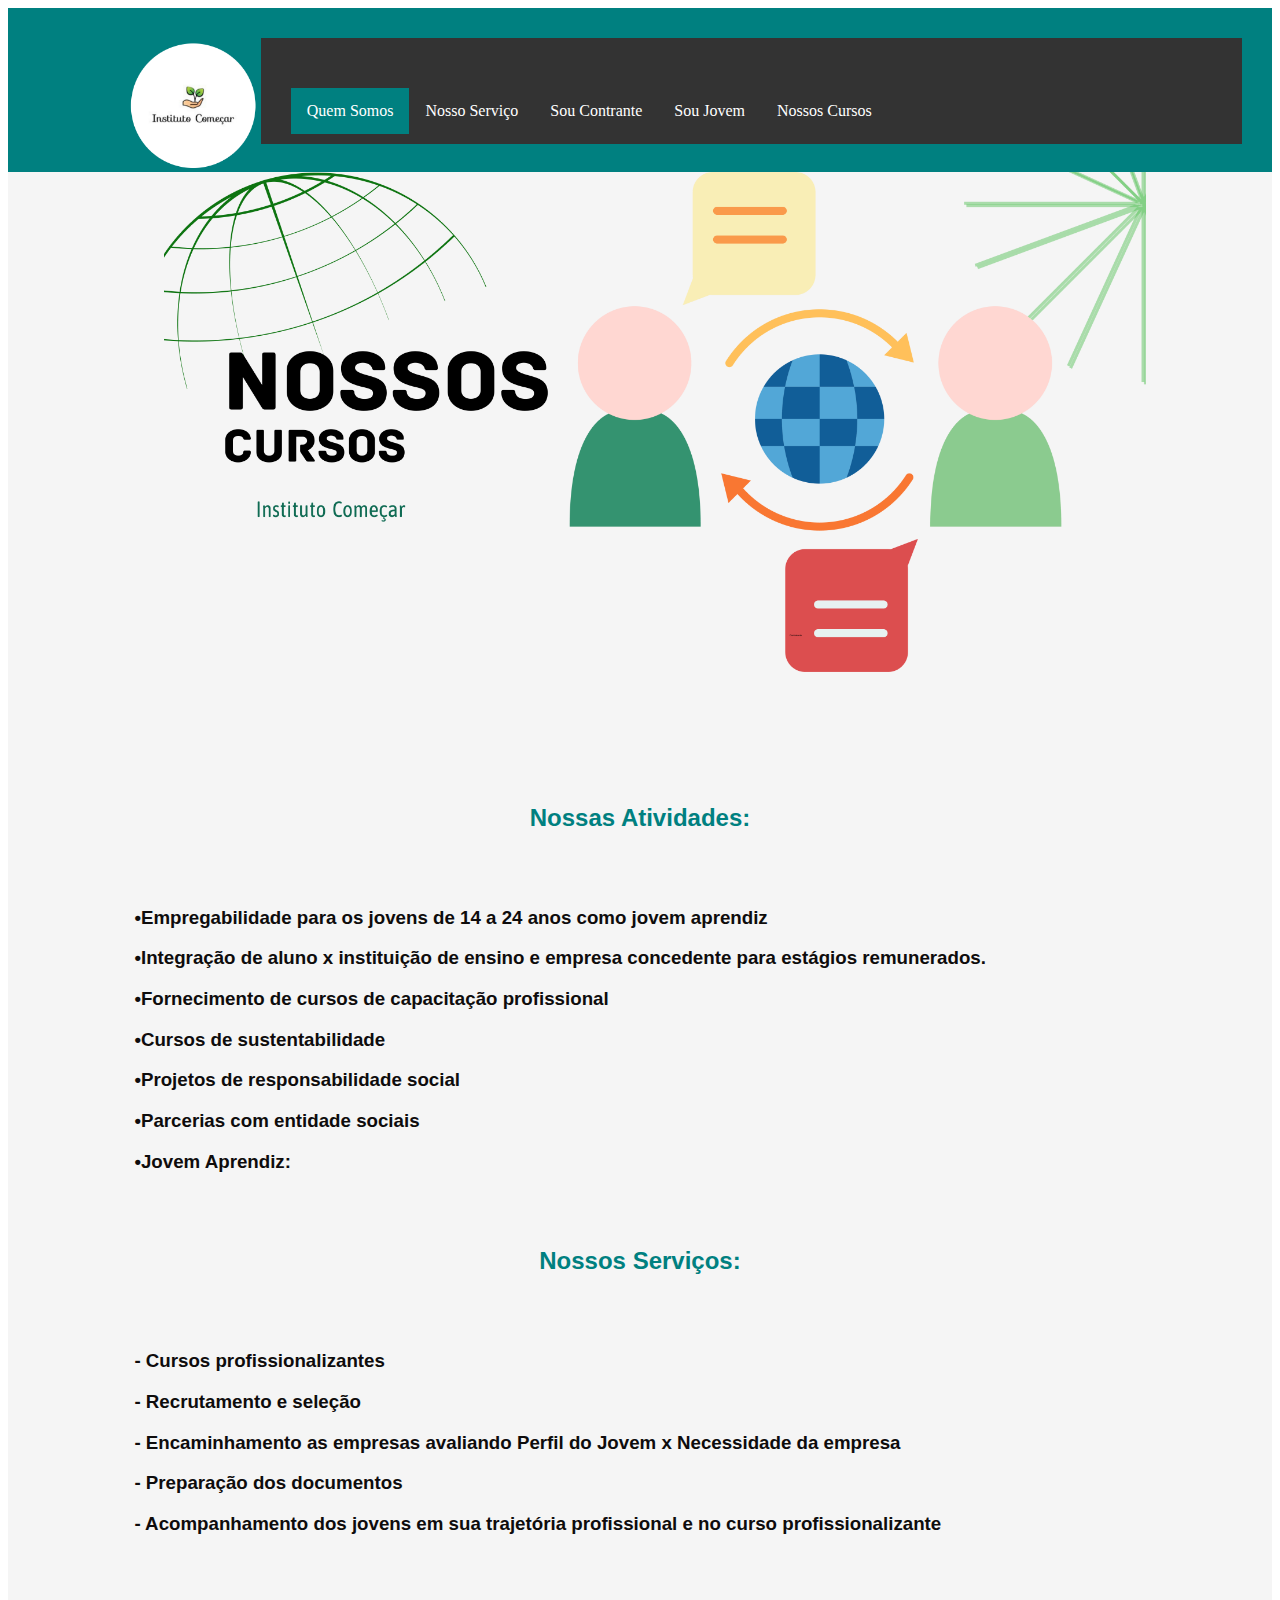
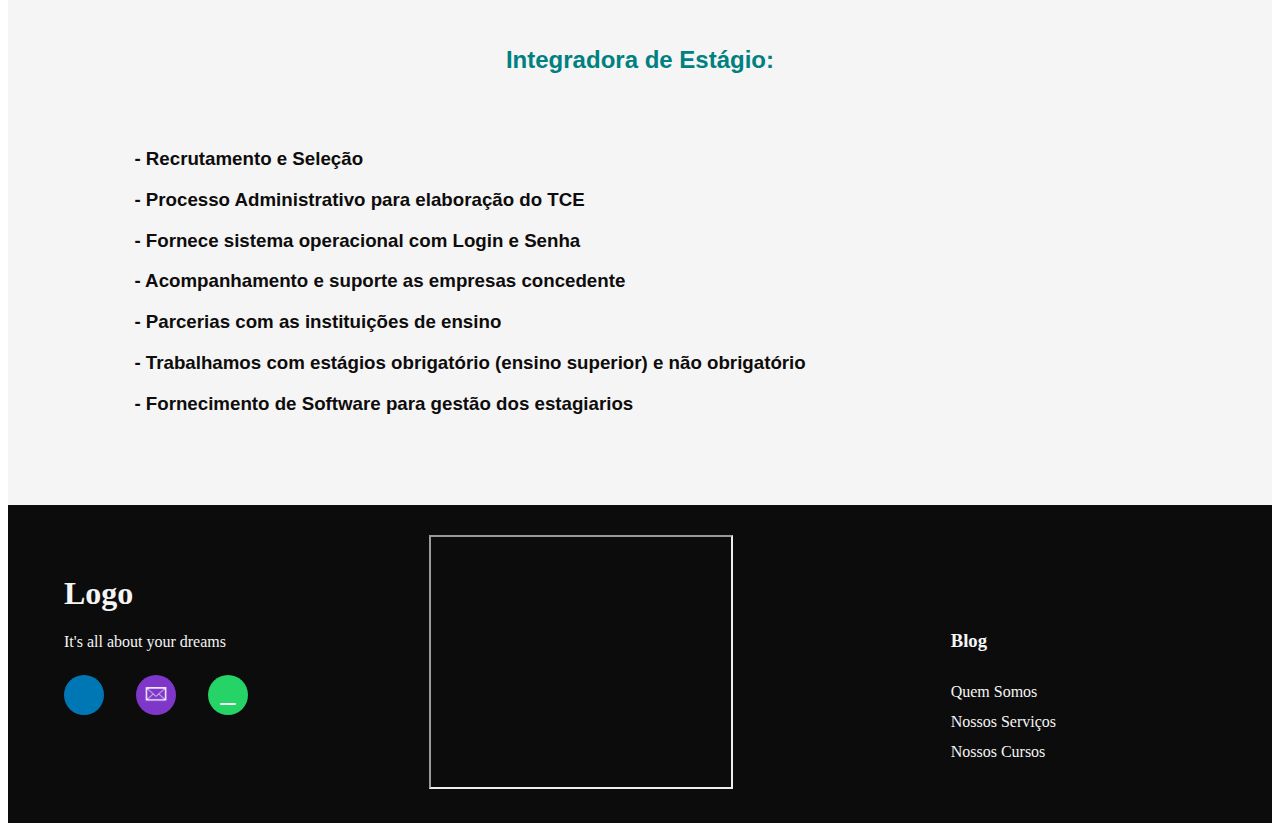
<file: Instituto_Comecar/index_NossosCursos.html>
<!DOCTYPE html>
<html lang="pt-br">
<head>
    <meta charset="utf-8">
    <meta name="viewport" content="width=device-width, iniitial-scale=1">
    <meta name="description" content="site especializado em jovem aprendiz e cursos">
    <meta name="robots" content="index.html, follow">
    <link rel="stylesheet" href="css/style.css">
    <link rel="stylesheet" href="css/style_grid.css">
    <link rel="stylesheet" href="javaScript/page.js">
    <link href="https://fonts.googleapis.com/css?family=Lato:400,300,700" rel="stylesheet">
    <link rel="stylesheet" href="https://cdnjs.cloudflare.com/ajax/libs/font-awesome/4.7.0/css/font-awesome.min.css">
    <link rel="stylesheet" href="https://cdnjs.cloudflare.com/ajax/libs/font-awesome/6.4.2/css/all.min.css" integrity="sha512-z3gLpd7yknf1YoNbCzqRKc4qyor8gaKU1qmn+CShxbuBusANI9QpRohGBreCFkKxLhei6S9CQXFEbbKuqLg0DA==" crossorigin="anonymous" referrerpolicy="no-referrer" />
    <link rel="icon" href="imagens/logotipoInstitutoComecar.jpeg">
    <title>Instituto Começar:</title>

   
</head>
<body>
    <div class="grid_responsividade">

        <div>
            <p></p>
        </div>

        <nav> 
           <div id="nav_column1"></div> 
           <div id="nav_column2">
            <!-- <img src="imagens/logotipo_verde.png" alt=""> -->
            <div class="topnav" id="myTopnav">
                <div class="logo">
                    <a href="index.html" ><img class="img-icone" src="imagens/logotipo_verde.png" alt=""></a>
                </div> 
           </div> 
         </div>
           
           <div id="nav_column3">
            <ul class="topnav">
                <li><a class="active"   href="index_QuemSomos.html">Quem Somos</a></li>
                <li><a href="index_NossosServicos.html">Nosso Serviço</a></li>
                <li><a href="index_SouContrante.html">Sou Contrante</a></li>
                <li><a href="index_SouJovem.html">Sou Jovem</a></li>
                <li><a href="index_NossosCursos.html">Nossos Cursos</a></li>
              </ul>

           </div> 
          
        </nav>

        <main>
            <div id="main_column1"></div>
            <div id="main_column2">
                <picture>
                    <img src="imagens/nossos_cursos_cinza.png" alt="">
                </picture>
            </div>
            <div id="main_column3"></div>
        </main>

        <header>
            <div id="header_column1"></div>

            <div id="header_column2"></div>
            
        </header>

        <section>
            <div id="section_column1"></div>
            <div id="section_column2">
                <br><br><br><br>
                <!-- <picture>
                    <img src="imagens/diretoria.jpeg" alt="">
                </picture> -->
                <br><br>

                <h2>Nossas Atividades:</h2>
                <br><br>
                <h3>•Empregabilidade para os jovens de 14 a 24 anos como jovem aprendiz</h3>
                <h3>•Integração de aluno x instituição de ensino e empresa concedente para estágios remunerados.</h3>
                <h3>•Fornecimento de cursos de capacitação profissional</h3>
                <h3>•Cursos de sustentabilidade</h3>
                <h3>•Projetos de responsabilidade social</h3>
                <h3>•Parcerias com entidade sociais</h3>
                <h3>•Jovem Aprendiz:</h3>
                <br><br>

                <h2>Nossos Serviços:</h2>
                <br><br>
                <h3> - Cursos profissionalizantes</h3>
                <h3> - Recrutamento e seleção</h3>
                <h3> - Encaminhamento as empresas avaliando Perfil do Jovem x Necessidade da empresa</h3>
                <h3> - Preparação dos documentos</h3>
                <h3> - Acompanhamento dos jovens em sua trajetória profissional e no curso profissionalizante</h3>
                <br><br>
                <br><br>
                <h2>Integradora de Estágio: </h2>
                <br><br>
                <h3>- Recrutamento e Seleção</h3>
                <h3>- Processo Administrativo para elaboração do TCE</h3>
                <h3>- Fornece sistema operacional com Login e Senha</h3>
                <h3>- Acompanhamento e suporte as empresas concedente</h3>
                <h3>- Parcerias com as instituições de ensino</h3>
                <h3>- Trabalhamos com estágios obrigatório (ensino superior) e não obrigatório</h3>
                <h3>- Fornecimento de Software para gestão dos estagiarios</h3>
                <br><br><br><br>
                
            </div>

            <div id="section_column3"></div>

        </section>
        

        <footer>
            <div id="footer_column1">
                <h1>Logo</h1>
                <p>It's all about your dreams</p>

                <div id="footer_social_media">

                    <a href="https://www.linkedin.com/company/instituto-come%C3%A7ar/" class="footer_link" id='linkedin' target="_blank">
                        <i class="fab fa-linkedin"></i>
                    </a>

                    <a href="https://mail.google.com/mail/?view=cm&fs=1&to=marcelo@institutocomecar.org.br" target="_blank" class="botao-redondo" id='email'><img src="imagens/envelope.png" alt="Descrição da Imagem">
                    </a>

                    <a href="http://wa.me/551146378710" class="footer_link" id='whatsapp'>
                        <i class="fa-brands fa-whatsapp"></i>
                    </a>
                  
                </div>
            </div>
    
         <div id="footer_column2">
            <iframe src="https://www.google.com/maps/embed?pb=!1m18!1m12!1m3!1d3657.5750369129423!2d-46.638127125342976!3d-23.54778236109215!2m3!1f0!2f0!3f0!3m2!1i1024!2i768!4f13.1!3m3!1m2!1s0x94ce585300000001%3A0x88df11b95353c6cf!2sAvance%20Est%C3%A1gios!5e0!3m2!1spt-BR!2sbr!4v1697638799576!5m2!1spt-BR!2sbr" width="300" height="250" style="border:0.75; " allowfullscreen="" loading="lazy" referrerpolicy="no-referrer-when-downgrade"></iframe>
         </div>
            
         <ul id="footer_column3">
            <li>
                <h3>Blog</h3>
            </li>
            <li>
                <a href="index_QuemSomos.html" class="footer_link">Quem Somos</a>
            </li>
            <li>
                <a href="index_NossosCursos.html" class="footer_link">Nossos Serviços</a>
            </li>
            <li>
                <a href="index_NossosCursos.html" class="footer_link">Nossos Cursos</a>
            </li>
        </ul>
        
     
        </footer>
    
    </body>
    
    </html>
</file>
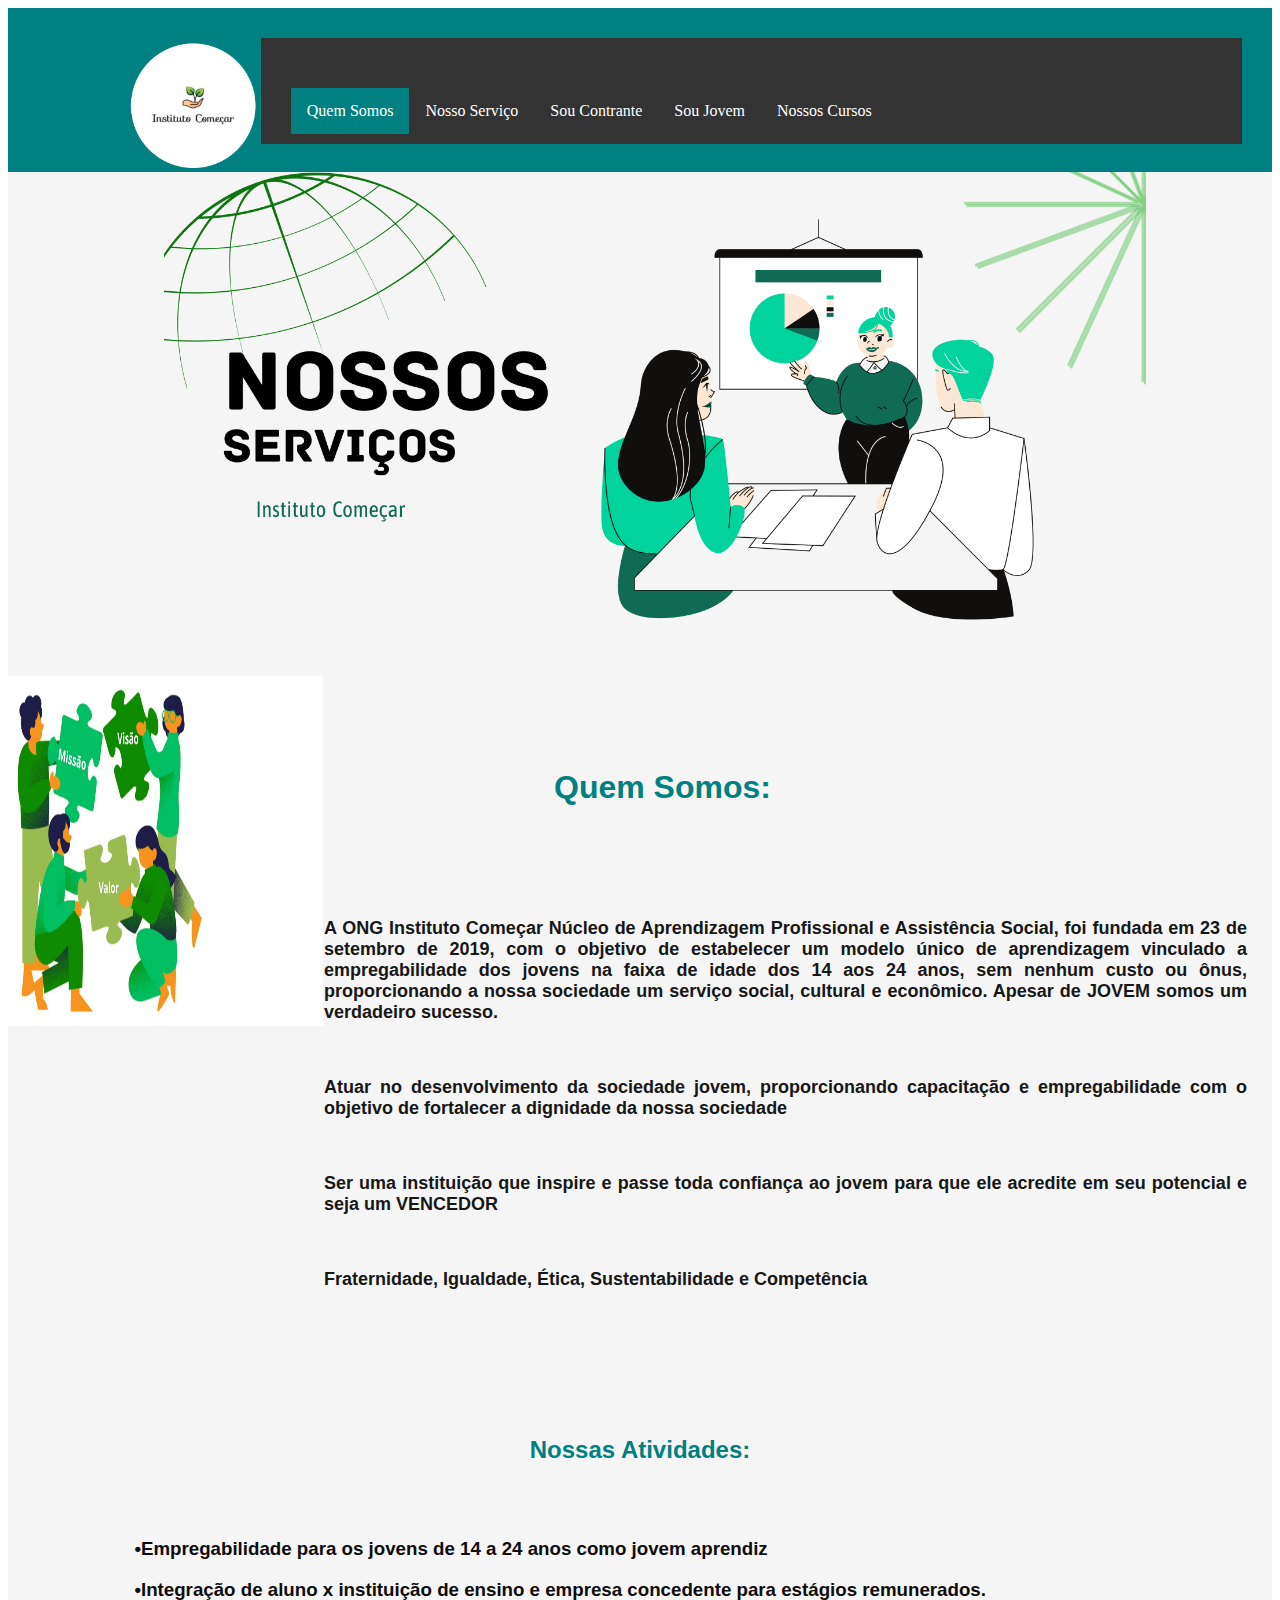
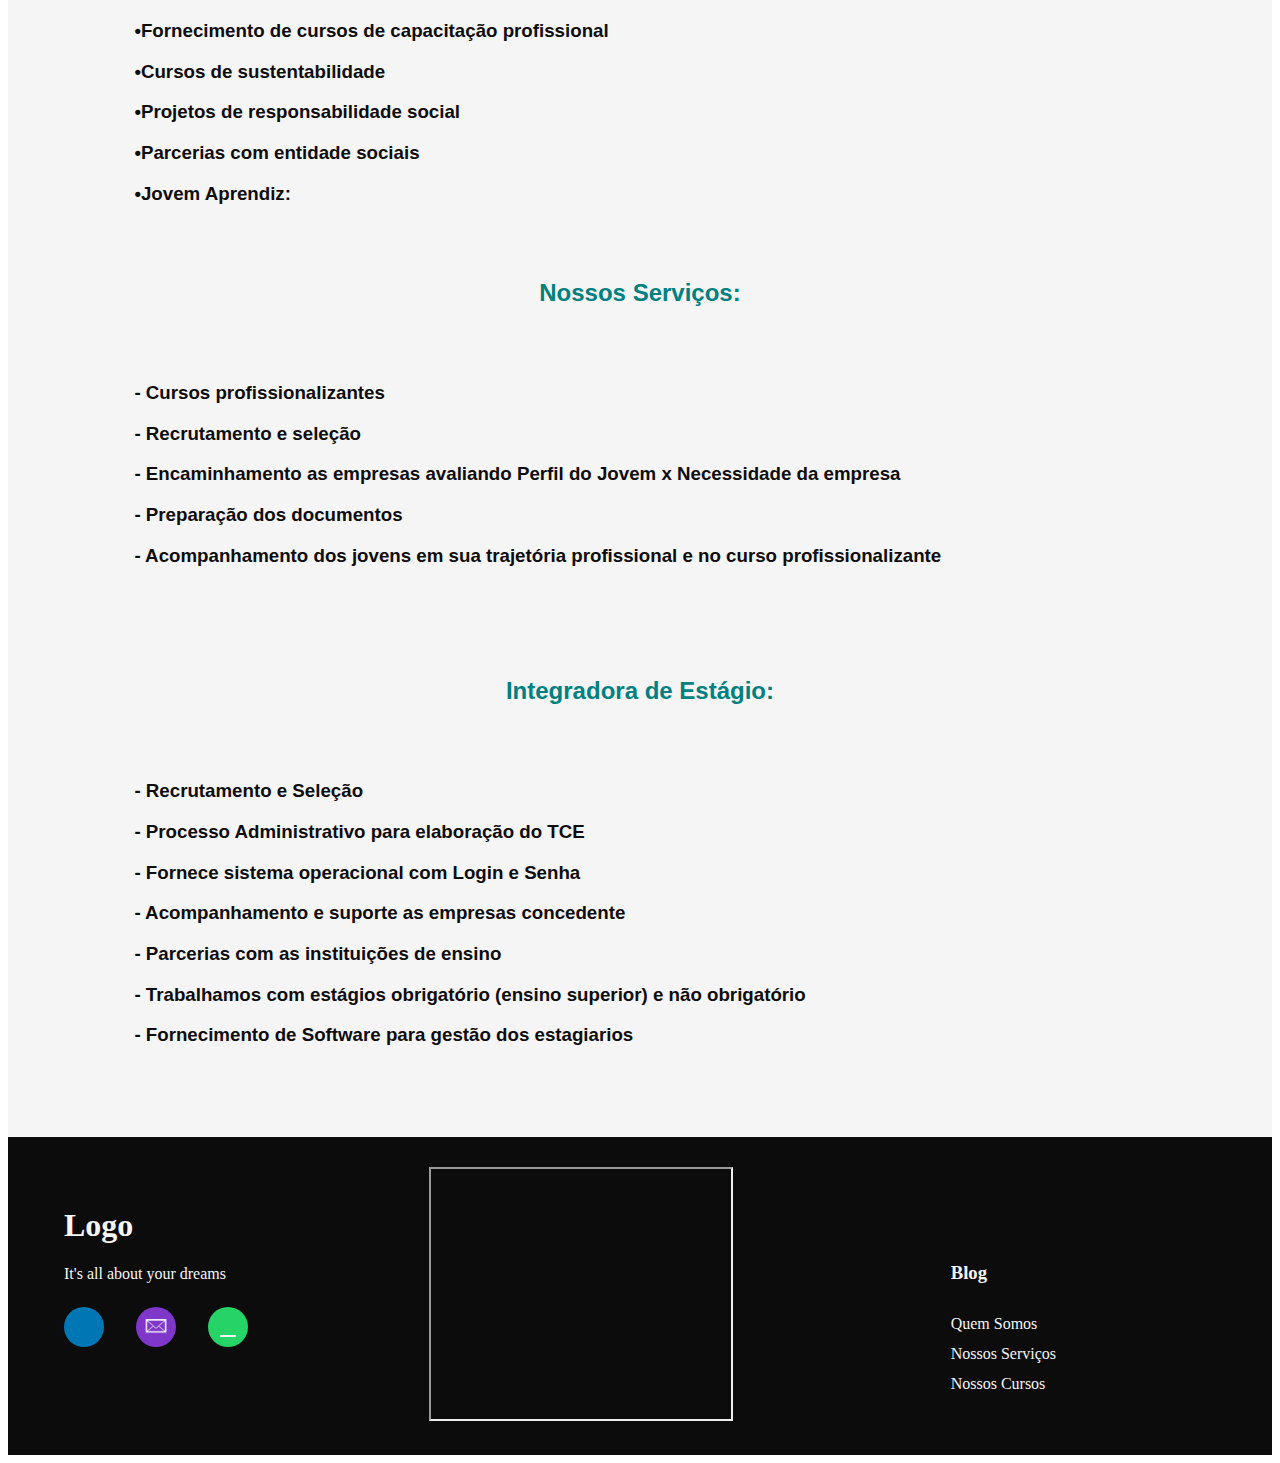
<file: Instituto_Comecar/index_NossosServicos.html>
<!DOCTYPE html>
<html lang="pt-br">
<head>
    <meta charset="utf-8">
    <meta name="viewport" content="width=device-width, iniitial-scale=1">
    <meta name="description" content="site especializado em jovem aprendiz e cursos">
    <meta name="robots" content="index.html, follow">
    <link rel="stylesheet" href="css/style.css">
    <link rel="stylesheet" href="css/style_grid.css">
    <link rel="stylesheet" href="javaScript/page.js">
    <link href="https://fonts.googleapis.com/css?family=Lato:400,300,700" rel="stylesheet">
    <link rel="stylesheet" href="https://cdnjs.cloudflare.com/ajax/libs/font-awesome/4.7.0/css/font-awesome.min.css">
    <link rel="stylesheet" href="https://cdnjs.cloudflare.com/ajax/libs/font-awesome/6.4.2/css/all.min.css" integrity="sha512-z3gLpd7yknf1YoNbCzqRKc4qyor8gaKU1qmn+CShxbuBusANI9QpRohGBreCFkKxLhei6S9CQXFEbbKuqLg0DA==" crossorigin="anonymous" referrerpolicy="no-referrer" />
    <link rel="icon" href="imagens/logotipoInstitutoComecar.jpeg">
    <title>Instituto Começar:</title>

   
</head>
<body>
    <div class="grid_responsividade">

        <div>
            <p></p>
        </div>

        <nav> 
           <div id="nav_column1"></div> 
           <div id="nav_column2">
            <!-- <img src="imagens/logotipo_verde.png" alt=""> -->
            <div class="topnav" id="myTopnav">
                <div class="logo">
                    <a href="index.html" ><img class="img-icone" src="imagens/logotipo_verde.png" alt=""></a>
                </div> 
           </div> 
         </div>
           
           <div id="nav_column3">
            <ul class="topnav">
                <li><a class="active"   href="index_QuemSomos.html">Quem Somos</a></li>
                <li><a href="index_NossosServicos.html">Nosso Serviço</a></li>
                <li><a href="index_SouContrante.html">Sou Contrante</a></li>
                <li><a href="index_SouJovem.html">Sou Jovem</a></li>
                <li><a href="index_NossosCursos.html">Nossos Cursos</a></li>
              </ul>

           </div> 
          
        </nav>

        <main>
            <div id="main_column1"></div>
            <div id="main_column2">
                <picture>
                    <img src="imagens/nossosServicos_cinza.png" alt="">
                </picture>
            </div>
            <div id="main_column3"></div>
        </main>

        <header>
            <div id="header_column1">
                <picture>
                    <img src="imagens/missaoVissaoValores.jpeg" alt="">
                </picture>
            </div>

            <div id="header_column2">
                <br><br><br><br>
                <h1>Quem Somos:</h1>
                <br><br><br><br>
                <h3>
                A ONG Instituto Começar Núcleo de Aprendizagem Profissional e Assistência Social, foi fundada em 23 de setembro de 2019, com o objetivo de estabelecer um modelo único de aprendizagem vinculado a empregabilidade dos jovens na faixa de idade dos 14 aos 24 anos, sem nenhum custo ou ônus, proporcionando a nossa sociedade um serviço social, cultural e econômico. Apesar de JOVEM somos um verdadeiro sucesso.
               </h3>
                <br>
                <h3>   
                Atuar no desenvolvimento da sociedade jovem, proporcionando capacitação e empregabilidade com o objetivo de fortalecer a dignidade da nossa sociedade
                </h3>
                <br>
               <h3>
                Ser uma instituição que inspire e passe toda confiança ao jovem para que ele acredite em seu potencial e seja um VENCEDOR
               </h3>
               <br>
            
               <h3>Fraternidade, Igualdade, Ética, Sustentabilidade e Competência</h3>
               
               
               

            </div>
            
        </header>

        <section>
            <div id="section_column1"></div>
            <div id="section_column2">
                <br><br><br><br>
                <!-- <picture>
                    <img src="imagens/diretoria.jpeg" alt="">
                </picture> -->
                <br><br>

                <h2>Nossas Atividades:</h2>
                <br><br>
                <h3>•Empregabilidade para os jovens de 14 a 24 anos como jovem aprendiz</h3>
                <h3>•Integração de aluno x instituição de ensino e empresa concedente para estágios remunerados.</h3>
                <h3>•Fornecimento de cursos de capacitação profissional</h3>
                <h3>•Cursos de sustentabilidade</h3>
                <h3>•Projetos de responsabilidade social</h3>
                <h3>•Parcerias com entidade sociais</h3>
                <h3>•Jovem Aprendiz:</h3>
                <br><br>

                <h2>Nossos Serviços:</h2>
                <br><br>
                <h3> - Cursos profissionalizantes</h3>
                <h3> - Recrutamento e seleção</h3>
                <h3> - Encaminhamento as empresas avaliando Perfil do Jovem x Necessidade da empresa</h3>
                <h3> - Preparação dos documentos</h3>
                <h3> - Acompanhamento dos jovens em sua trajetória profissional e no curso profissionalizante</h3>
                <br><br>
                <br><br>
                <h2>Integradora de Estágio: </h2>
                <br><br>
                <h3>- Recrutamento e Seleção</h3>
                <h3>- Processo Administrativo para elaboração do TCE</h3>
                <h3>- Fornece sistema operacional com Login e Senha</h3>
                <h3>- Acompanhamento e suporte as empresas concedente</h3>
                <h3>- Parcerias com as instituições de ensino</h3>
                <h3>- Trabalhamos com estágios obrigatório (ensino superior) e não obrigatório</h3>
                <h3>- Fornecimento de Software para gestão dos estagiarios</h3>
                <br><br><br><br>
                
            </div>

            <div id="section_column3"></div>

        </section>
        

        <footer>
            <div id="footer_column1">
                <h1>Logo</h1>
                <p>It's all about your dreams</p>

                <div id="footer_social_media">

                    <a href="https://www.linkedin.com/company/instituto-come%C3%A7ar/" class="footer_link" id='linkedin' target="_blank">
                        <i class="fab fa-linkedin"></i>
                    </a>

                    <a href="https://mail.google.com/mail/?view=cm&fs=1&to=marcelo@institutocomecar.org.br" target="_blank" class="botao-redondo" id='email'><img src="imagens/envelope.png" alt="Descrição da Imagem">
                    </a>

                    <a href="http://wa.me/551146378710" class="footer_link" id='whatsapp'>
                        <i class="fa-brands fa-whatsapp"></i>
                    </a>
                  
                </div>
            </div>
    
         <div id="footer_column2">
            <iframe src="https://www.google.com/maps/embed?pb=!1m18!1m12!1m3!1d3657.5750369129423!2d-46.638127125342976!3d-23.54778236109215!2m3!1f0!2f0!3f0!3m2!1i1024!2i768!4f13.1!3m3!1m2!1s0x94ce585300000001%3A0x88df11b95353c6cf!2sAvance%20Est%C3%A1gios!5e0!3m2!1spt-BR!2sbr!4v1697638799576!5m2!1spt-BR!2sbr" width="300" height="250" style="border:0.75; " allowfullscreen="" loading="lazy" referrerpolicy="no-referrer-when-downgrade"></iframe>
         </div>
            
         <ul id="footer_column3">
            <li>
                <h3>Blog</h3>
            </li>
            <li>
                <a href="index_QuemSomos.html" class="footer_link">Quem Somos</a>
            </li>
            <li>
                <a href="index_NossosCursos.html" class="footer_link">Nossos Serviços</a>
            </li>
            <li>
                <a href="index_NossosCursos.html" class="footer_link">Nossos Cursos</a>
            </li>
        </ul>
        
     
        </footer>
    
    </body>
    
    </html>
</file>
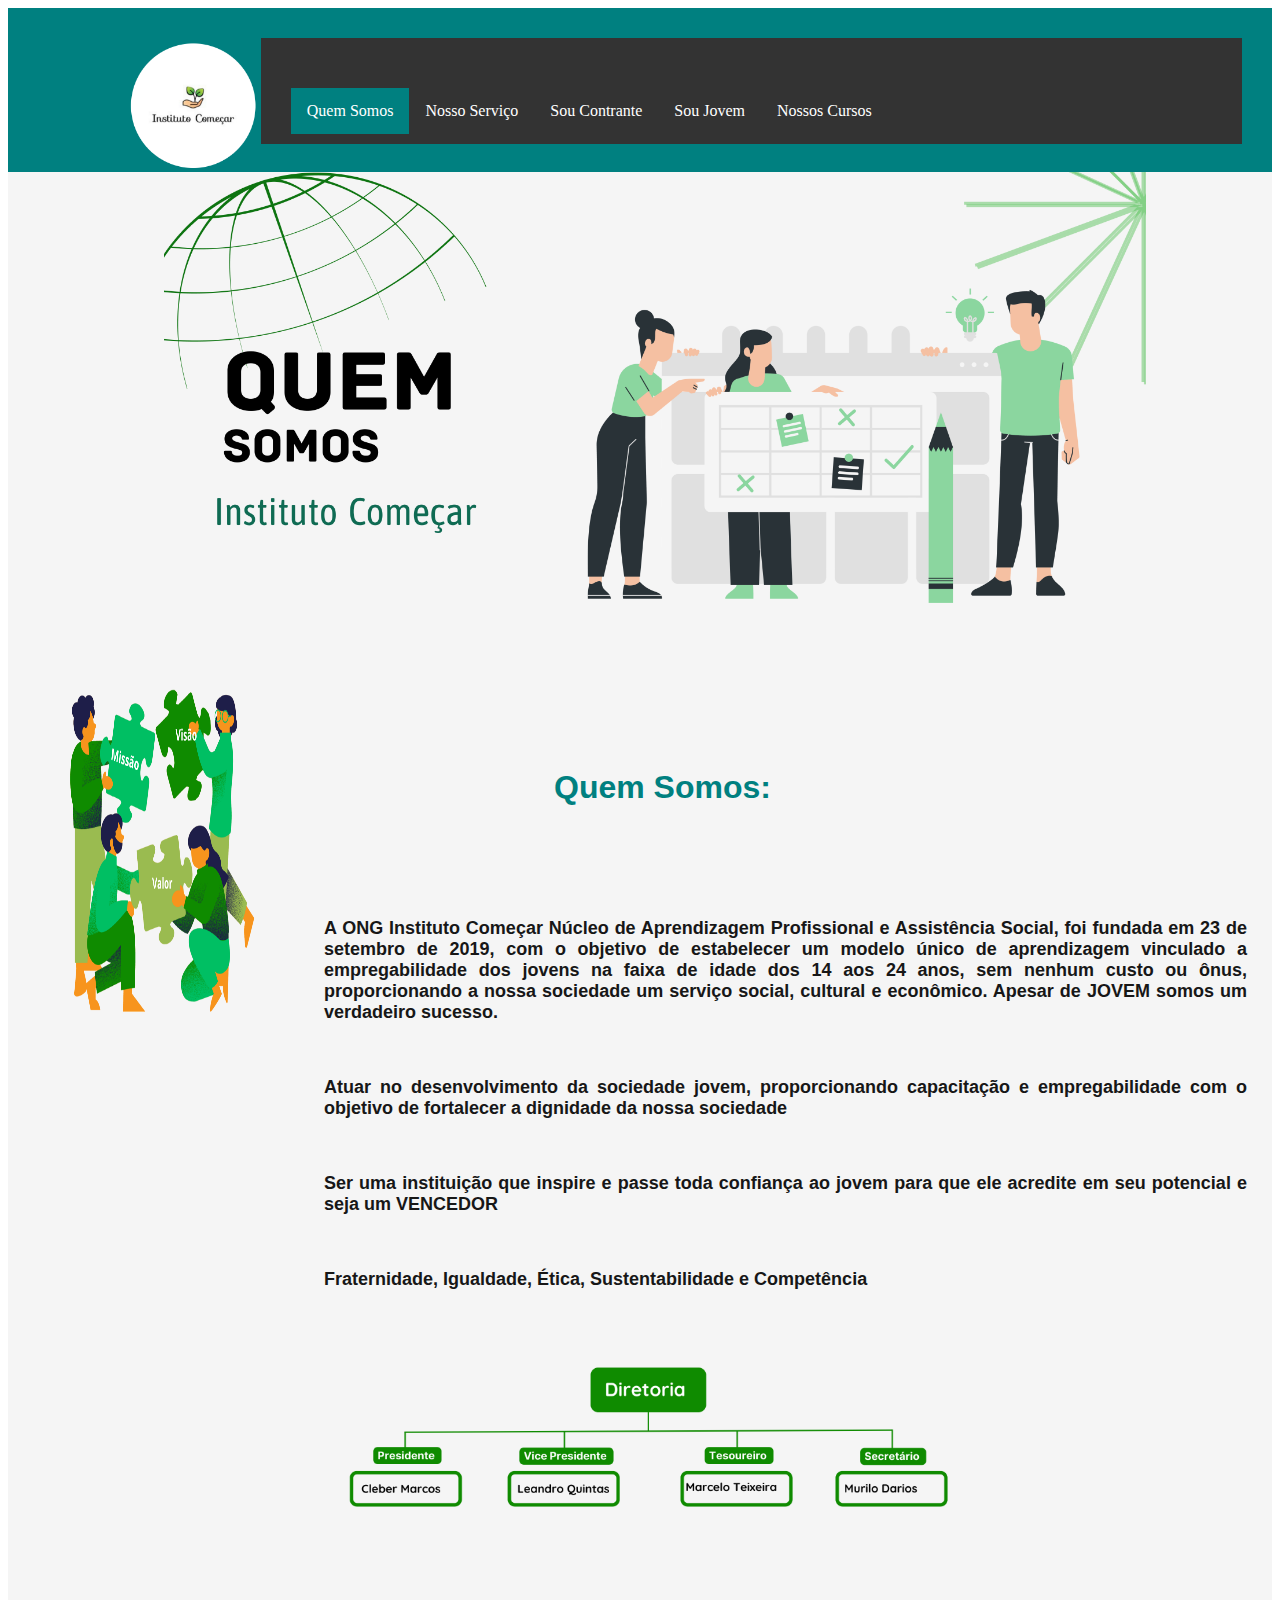
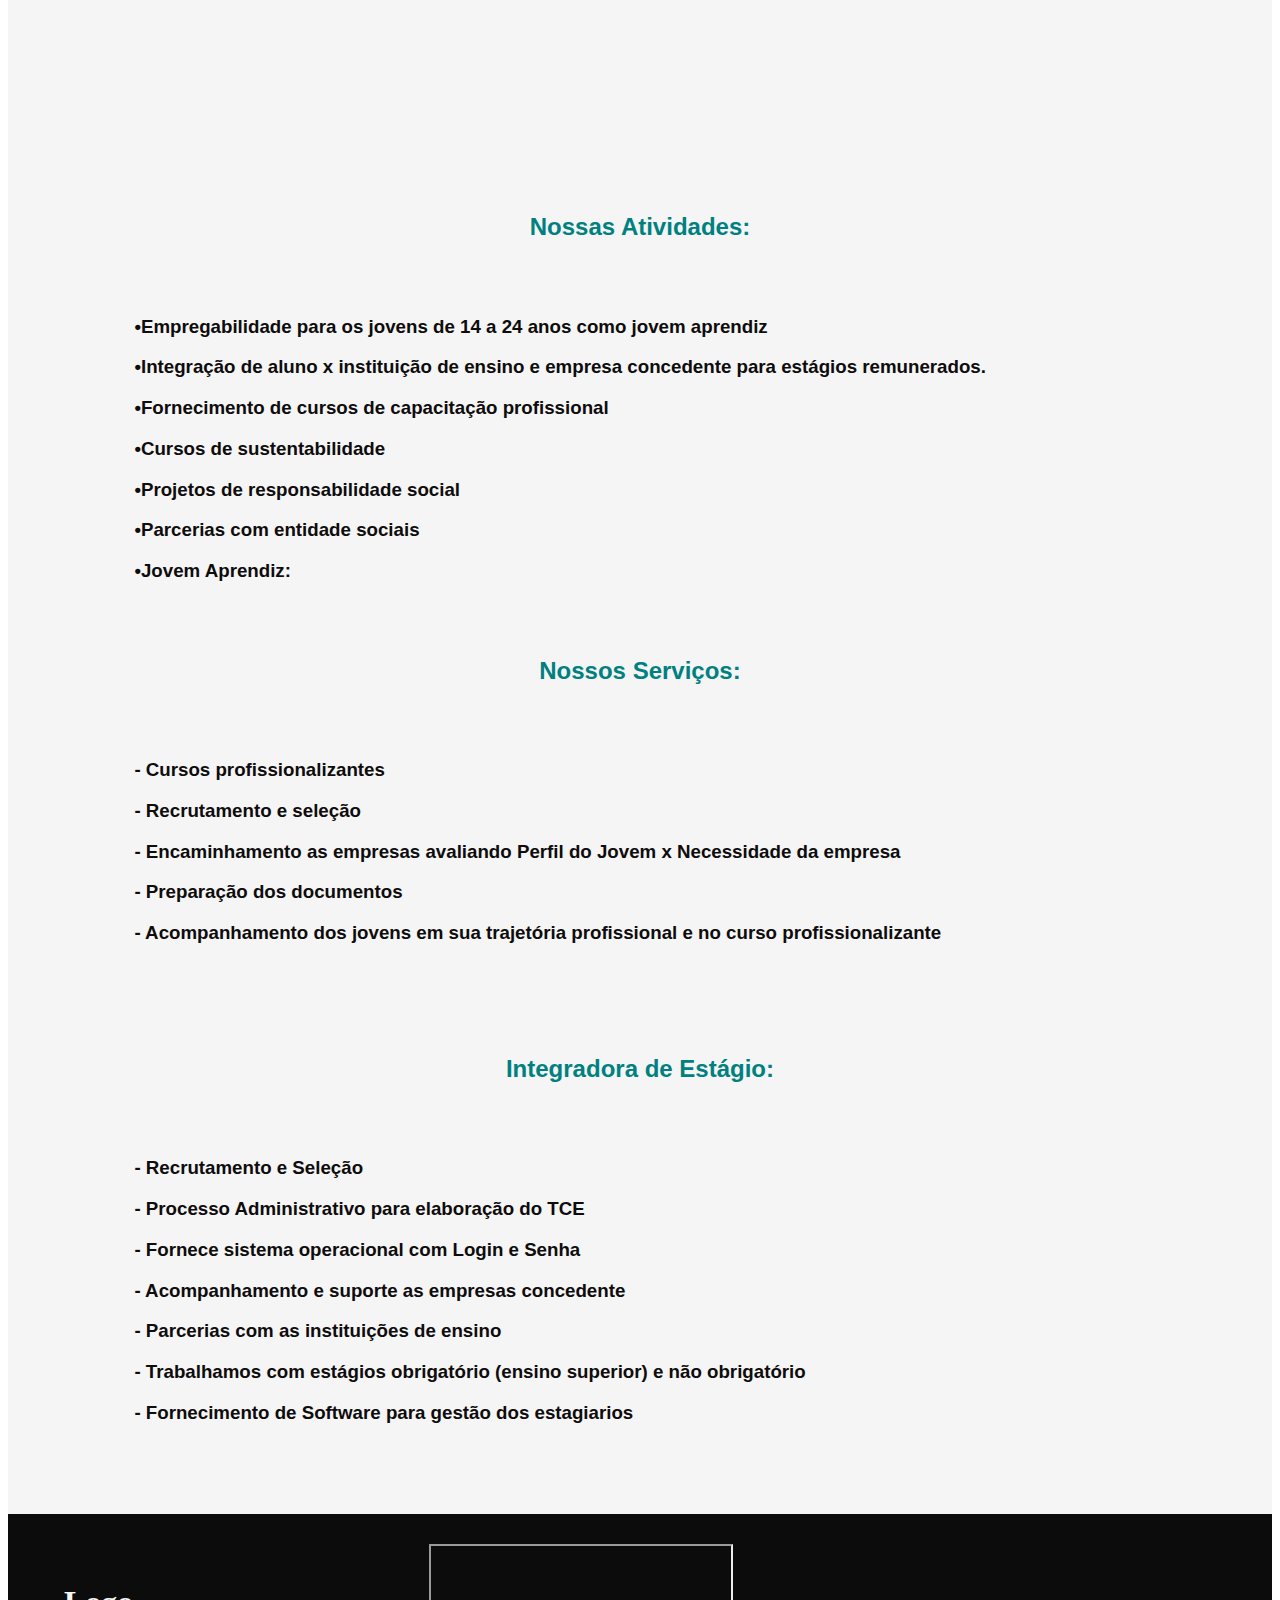
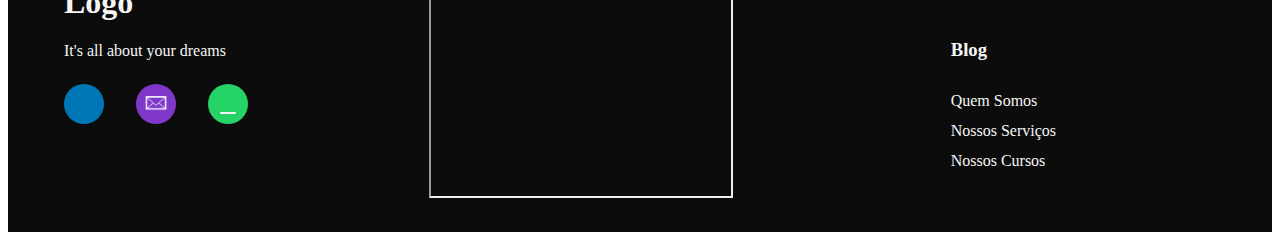
<file: Instituto_Comecar/index_QuemSomos.html>
<!DOCTYPE html>
<html lang="pt-br">
<head>
    <meta charset="utf-8">
    <meta name="viewport" content="width=device-width, iniitial-scale=1">
    <meta name="description" content="site especializado em jovem aprendiz e cursos">
    <meta name="robots" content="index.html, follow">
    <link rel="stylesheet" href="css/style.css">
    <link rel="stylesheet" href="css/style_grid.css">
    <link rel="stylesheet" href="javaScript/page.js">
    <link href="https://fonts.googleapis.com/css?family=Lato:400,300,700" rel="stylesheet">
    <link rel="stylesheet" href="https://cdnjs.cloudflare.com/ajax/libs/font-awesome/4.7.0/css/font-awesome.min.css">
    <link rel="stylesheet" href="https://cdnjs.cloudflare.com/ajax/libs/font-awesome/6.4.2/css/all.min.css" integrity="sha512-z3gLpd7yknf1YoNbCzqRKc4qyor8gaKU1qmn+CShxbuBusANI9QpRohGBreCFkKxLhei6S9CQXFEbbKuqLg0DA==" crossorigin="anonymous" referrerpolicy="no-referrer" />
    <link rel="icon" href="imagens/logotipoInstitutoComecar.jpeg">
    <title>Instituto Começar:</title>

   
</head>
<body>
    <div class="grid_responsividade">

        <div>
            <p></p>
        </div>

        <nav> 
           <div id="nav_column1"></div> 
           <div id="nav_column2">
            <!-- <img src="imagens/logotipo_verde.png" alt=""> -->
            <div class="topnav" id="myTopnav">
                <div class="logo">
                    <a href="index.html" ><img class="img-icone" src="imagens/logotipo_verde.png" alt=""></a>
                </div> 
           </div> 
         </div>
           
           <div id="nav_column3">
            <ul class="topnav">
                <li><a class="active"   href="index_QuemSomos.html">Quem Somos</a></li>
                <li><a href="index_NossosServicos.html">Nosso Serviço</a></li>
                <li><a href="index_SouContrante.html">Sou Contrante</a></li>
                <li><a href="index_SouJovem.html">Sou Jovem</a></li>
                <li><a href="index_NossosCursos.html">Nossos Cursos</a></li>
              </ul>

           </div> 
          
        </nav>

        <main>
            <div id="main_column1"></div>
            <div id="main_column2">
                <picture>
                    <img src="imagens/quemSomos_cinza.png" alt="">
                </picture>
            </div>
            <div id="main_column3"></div>
        </main>

        <header>
            <div id="header_column1">
                <picture>
                    <img src="imagens/MVV_cinza.png" alt="">
                </picture>
            </div>

            <div id="header_column2">
                <br><br><br><br>
                <h1>Quem Somos:</h1>
                <br><br><br><br>
                <h3>
                A ONG Instituto Começar Núcleo de Aprendizagem Profissional e Assistência Social, foi fundada em 23 de setembro de 2019, com o objetivo de estabelecer um modelo único de aprendizagem vinculado a empregabilidade dos jovens na faixa de idade dos 14 aos 24 anos, sem nenhum custo ou ônus, proporcionando a nossa sociedade um serviço social, cultural e econômico. Apesar de JOVEM somos um verdadeiro sucesso.
               </h3>
                <br>
                <h3>   
                Atuar no desenvolvimento da sociedade jovem, proporcionando capacitação e empregabilidade com o objetivo de fortalecer a dignidade da nossa sociedade
                </h3>
                <br>
               <h3>
                Ser uma instituição que inspire e passe toda confiança ao jovem para que ele acredite em seu potencial e seja um VENCEDOR
               </h3>
               <br>
            
               <h3>Fraternidade, Igualdade, Ética, Sustentabilidade e Competência</h3>
               
               <picture>
                    <img src="imagens/diretoria_cinza.png" alt="">
                </picture>
               
               

            </div>
            
        </header>

        <section>
            <div id="section_column1"></div>
            <div id="section_column2">
                <br><br><br><br>
                <!-- <picture>
                    <img src="imagens/diretoria.jpeg" alt="">
                </picture> -->
                <br><br>

                <h2>Nossas Atividades:</h2>
                <br><br>
                <h3>•Empregabilidade para os jovens de 14 a 24 anos como jovem aprendiz</h3>
                <h3>•Integração de aluno x instituição de ensino e empresa concedente para estágios remunerados.</h3>
                <h3>•Fornecimento de cursos de capacitação profissional</h3>
                <h3>•Cursos de sustentabilidade</h3>
                <h3>•Projetos de responsabilidade social</h3>
                <h3>•Parcerias com entidade sociais</h3>
                <h3>•Jovem Aprendiz:</h3>
                <br><br>

                <h2>Nossos Serviços:</h2>
                <br><br>
                <h3> - Cursos profissionalizantes</h3>
                <h3> - Recrutamento e seleção</h3>
                <h3> - Encaminhamento as empresas avaliando Perfil do Jovem x Necessidade da empresa</h3>
                <h3> - Preparação dos documentos</h3>
                <h3> - Acompanhamento dos jovens em sua trajetória profissional e no curso profissionalizante</h3>
                <br><br>
                <br><br>
                <h2>Integradora de Estágio: </h2>
                <br><br>
                <h3>- Recrutamento e Seleção</h3>
                <h3>- Processo Administrativo para elaboração do TCE</h3>
                <h3>- Fornece sistema operacional com Login e Senha</h3>
                <h3>- Acompanhamento e suporte as empresas concedente</h3>
                <h3>- Parcerias com as instituições de ensino</h3>
                <h3>- Trabalhamos com estágios obrigatório (ensino superior) e não obrigatório</h3>
                <h3>- Fornecimento de Software para gestão dos estagiarios</h3>
                <br><br><br><br>
                
            </div>

            <div id="section_column3"></div>

        </section>
        

        <footer>
            <div id="footer_column1">
                <h1>Logo</h1>
                <p>It's all about your dreams</p>

                <div id="footer_social_media">

                    <a href="https://www.linkedin.com/company/instituto-come%C3%A7ar/" class="footer_link" id='linkedin' target="_blank">
                        <i class="fab fa-linkedin"></i>
                    </a>

                    <a href="https://mail.google.com/mail/?view=cm&fs=1&to=marcelo@institutocomecar.org.br" target="_blank" class="botao-redondo" id='email'><img src="imagens/envelope.png" alt="Descrição da Imagem">
                    </a>

                    <a href="http://wa.me/551146378710" class="footer_link" id='whatsapp'>
                        <i class="fa-brands fa-whatsapp"></i>
                    </a>
                  
                </div>
            </div>
    
         <div id="footer_column2">
            <iframe src="https://www.google.com/maps/embed?pb=!1m18!1m12!1m3!1d3657.5750369129423!2d-46.638127125342976!3d-23.54778236109215!2m3!1f0!2f0!3f0!3m2!1i1024!2i768!4f13.1!3m3!1m2!1s0x94ce585300000001%3A0x88df11b95353c6cf!2sAvance%20Est%C3%A1gios!5e0!3m2!1spt-BR!2sbr!4v1697638799576!5m2!1spt-BR!2sbr" width="300" height="250" style="border:0.75; " allowfullscreen="" loading="lazy" referrerpolicy="no-referrer-when-downgrade"></iframe>
         </div>
            
         <ul id="footer_column3">
            <li>
                <h3>Blog</h3>
            </li>
            <li>
                <a href="index_QuemSomos.html" class="footer_link">Quem Somos</a>
            </li>
            <li>
                <a href="index_NossosServicos.html" class="footer_link">Nossos Serviços</a>
            </li>
            <li>
                <a href="index_NossosCursos.html" class="footer_link">Nossos Cursos</a>
            </li>
        </ul>
        
     
        </footer>
    
    </body>
    
    </html>
</file>
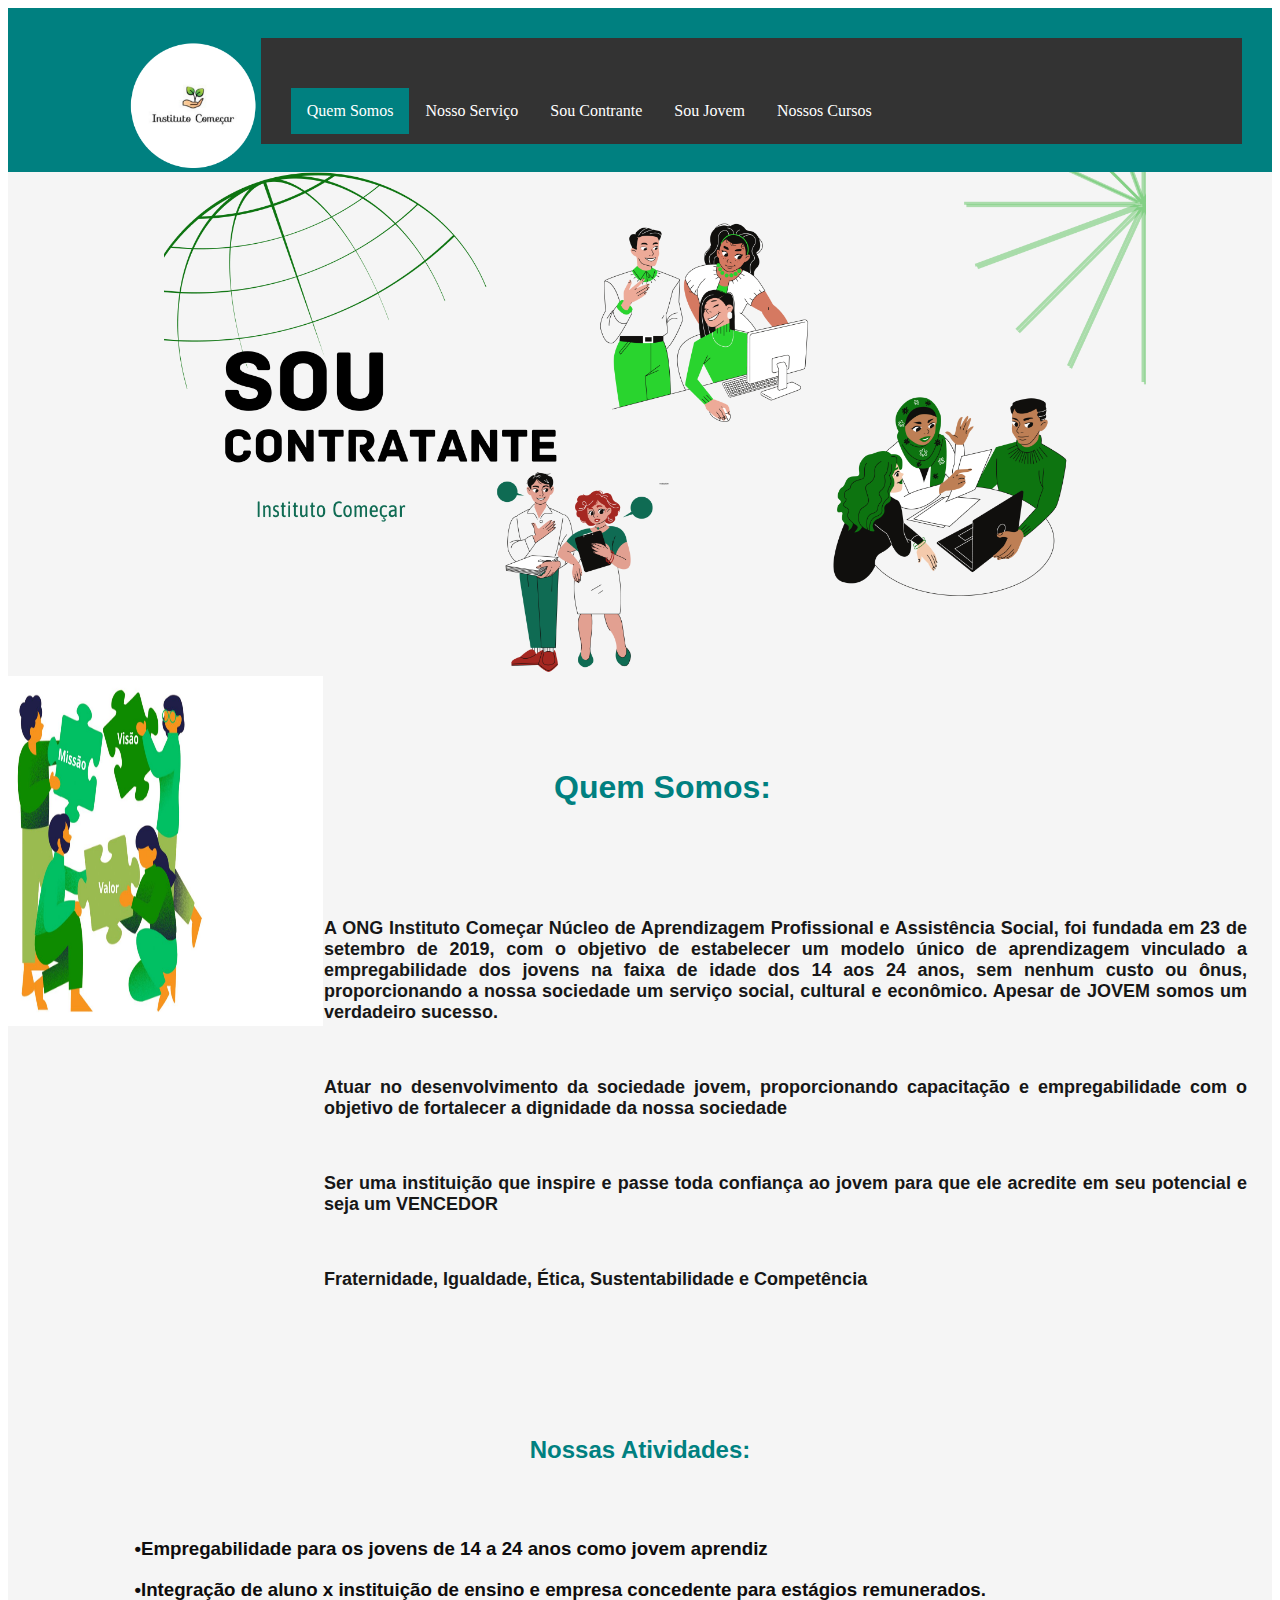
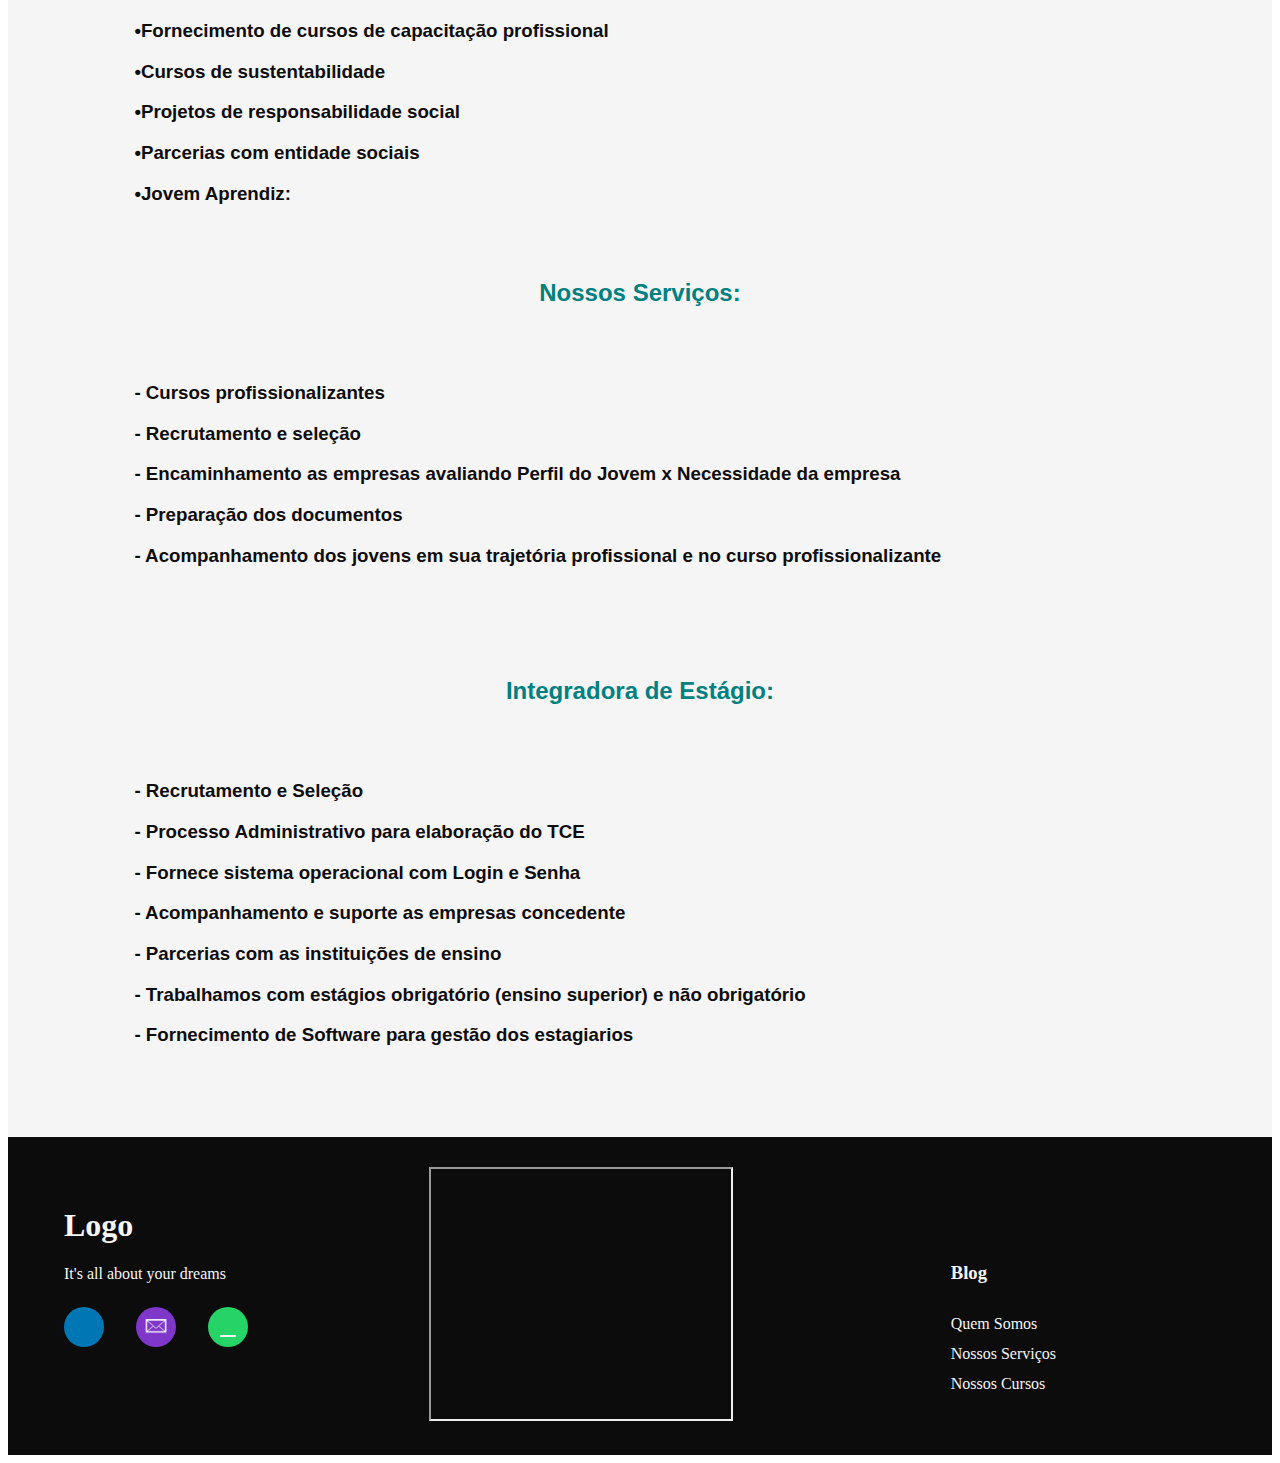
<file: Instituto_Comecar/index_SouContrante.html>
<!DOCTYPE html>
<html lang="pt-br">
<head>
    <meta charset="utf-8">
    <meta name="viewport" content="width=device-width, iniitial-scale=1">
    <meta name="description" content="site especializado em jovem aprendiz e cursos">
    <meta name="robots" content="index.html, follow">
    <link rel="stylesheet" href="css/style.css">
    <link rel="stylesheet" href="css/style_grid.css">
    <link rel="stylesheet" href="javaScript/page.js">
    <link href="https://fonts.googleapis.com/css?family=Lato:400,300,700" rel="stylesheet">
    <link rel="stylesheet" href="https://cdnjs.cloudflare.com/ajax/libs/font-awesome/4.7.0/css/font-awesome.min.css">
    <link rel="stylesheet" href="https://cdnjs.cloudflare.com/ajax/libs/font-awesome/6.4.2/css/all.min.css" integrity="sha512-z3gLpd7yknf1YoNbCzqRKc4qyor8gaKU1qmn+CShxbuBusANI9QpRohGBreCFkKxLhei6S9CQXFEbbKuqLg0DA==" crossorigin="anonymous" referrerpolicy="no-referrer" />
    <link rel="icon" href="imagens/logotipoInstitutoComecar.jpeg">
    <title>Instituto Começar:</title>

   
</head>
<body>
    <div class="grid_responsividade">

        <div>
            <p></p>
        </div>

        <nav> 
           <div id="nav_column1"></div> 
           <div id="nav_column2">
            <!-- <img src="imagens/logotipo_verde.png" alt=""> -->
            <div class="topnav" id="myTopnav">
                <div class="logo">
                    <a href="index.html" ><img class="img-icone" src="imagens/logotipo_verde.png" alt=""></a>
                </div> 
           </div> 
         </div>
           
           <div id="nav_column3">
            <ul class="topnav">
                <li><a class="active"   href="index_QuemSomos.html">Quem Somos</a></li>
                <li><a href="index_NossosServicos.html">Nosso Serviço</a></li>
                <li><a href="index_SouContrante.html">Sou Contrante</a></li>
                <li><a href="index_SouJovem.html">Sou Jovem</a></li>
                <li><a href="index_NossosCursos.html">Nossos Cursos</a></li>
              </ul>

           </div> 
          
        </nav>

        <main>
            <div id="main_column1"></div>
            <div id="main_column2">
                <picture>
                    <img src="imagens/souContratante_cinza.png" alt="">
                </picture>
            </div>
            <div id="main_column3"></div>
        </main>

        <header>
            <div id="header_column1">
                <picture>
                    <img src="imagens/missaoVissaoValores.jpeg" alt="">
                </picture>
            </div>

            <div id="header_column2">
                <br><br><br><br>
                <h1>Quem Somos:</h1>
                <br><br><br><br>
                <h3>
                A ONG Instituto Começar Núcleo de Aprendizagem Profissional e Assistência Social, foi fundada em 23 de setembro de 2019, com o objetivo de estabelecer um modelo único de aprendizagem vinculado a empregabilidade dos jovens na faixa de idade dos 14 aos 24 anos, sem nenhum custo ou ônus, proporcionando a nossa sociedade um serviço social, cultural e econômico. Apesar de JOVEM somos um verdadeiro sucesso.
               </h3>
                <br>
                <h3>   
                Atuar no desenvolvimento da sociedade jovem, proporcionando capacitação e empregabilidade com o objetivo de fortalecer a dignidade da nossa sociedade
                </h3>
                <br>
               <h3>
                Ser uma instituição que inspire e passe toda confiança ao jovem para que ele acredite em seu potencial e seja um VENCEDOR
               </h3>
               <br>
            
               <h3>Fraternidade, Igualdade, Ética, Sustentabilidade e Competência</h3>
               
               
               

            </div>
            
        </header>

        <section>
            <div id="section_column1"></div>
            <div id="section_column2">
                <br><br><br><br>
                <!-- <picture>
                    <img src="imagens/diretoria.jpeg" alt="">
                </picture> -->
                <br><br>

                <h2>Nossas Atividades:</h2>
                <br><br>
                <h3>•Empregabilidade para os jovens de 14 a 24 anos como jovem aprendiz</h3>
                <h3>•Integração de aluno x instituição de ensino e empresa concedente para estágios remunerados.</h3>
                <h3>•Fornecimento de cursos de capacitação profissional</h3>
                <h3>•Cursos de sustentabilidade</h3>
                <h3>•Projetos de responsabilidade social</h3>
                <h3>•Parcerias com entidade sociais</h3>
                <h3>•Jovem Aprendiz:</h3>
                <br><br>

                <h2>Nossos Serviços:</h2>
                <br><br>
                <h3> - Cursos profissionalizantes</h3>
                <h3> - Recrutamento e seleção</h3>
                <h3> - Encaminhamento as empresas avaliando Perfil do Jovem x Necessidade da empresa</h3>
                <h3> - Preparação dos documentos</h3>
                <h3> - Acompanhamento dos jovens em sua trajetória profissional e no curso profissionalizante</h3>
                <br><br>
                <br><br>
                <h2>Integradora de Estágio: </h2>
                <br><br>
                <h3>- Recrutamento e Seleção</h3>
                <h3>- Processo Administrativo para elaboração do TCE</h3>
                <h3>- Fornece sistema operacional com Login e Senha</h3>
                <h3>- Acompanhamento e suporte as empresas concedente</h3>
                <h3>- Parcerias com as instituições de ensino</h3>
                <h3>- Trabalhamos com estágios obrigatório (ensino superior) e não obrigatório</h3>
                <h3>- Fornecimento de Software para gestão dos estagiarios</h3>
                <br><br><br><br>
                
            </div>

            <div id="section_column3"></div>

        </section>
        

        <footer>
            <div id="footer_column1">
                <h1>Logo</h1>
                <p>It's all about your dreams</p>

                <div id="footer_social_media">

                    <a href="https://www.linkedin.com/company/instituto-come%C3%A7ar/" class="footer_link" id='linkedin' target="_blank">
                        <i class="fab fa-linkedin"></i>
                    </a>

                    <a href="https://mail.google.com/mail/?view=cm&fs=1&to=marcelo@institutocomecar.org.br" target="_blank" class="botao-redondo" id='email'><img src="imagens/envelope.png" alt="Descrição da Imagem">
                    </a>

                    <a href="http://wa.me/551146378710" class="footer_link" id='whatsapp'>
                        <i class="fa-brands fa-whatsapp"></i>
                    </a>
                  
                </div>
            </div>
    
         <div id="footer_column2">
            <iframe src="https://www.google.com/maps/embed?pb=!1m18!1m12!1m3!1d3657.5750369129423!2d-46.638127125342976!3d-23.54778236109215!2m3!1f0!2f0!3f0!3m2!1i1024!2i768!4f13.1!3m3!1m2!1s0x94ce585300000001%3A0x88df11b95353c6cf!2sAvance%20Est%C3%A1gios!5e0!3m2!1spt-BR!2sbr!4v1697638799576!5m2!1spt-BR!2sbr" width="300" height="250" style="border:0.75; " allowfullscreen="" loading="lazy" referrerpolicy="no-referrer-when-downgrade"></iframe>
         </div>
            
         <ul id="footer_column3">
            <li>
                <h3>Blog</h3>
            </li>
            <li>
                <a href="index_QuemSomos.html" class="footer_link">Quem Somos</a>
            </li>
            <li>
                <a href="index_NossosServicos.html" class="footer_link">Nossos Serviços</a>
            </li>
            <li>
                <a href="index_NossosCursos.html" class="footer_link">Nossos Cursos</a>
            </li>
        </ul>
        
     
        </footer>
    
    </body>
    
    </html>
</file>
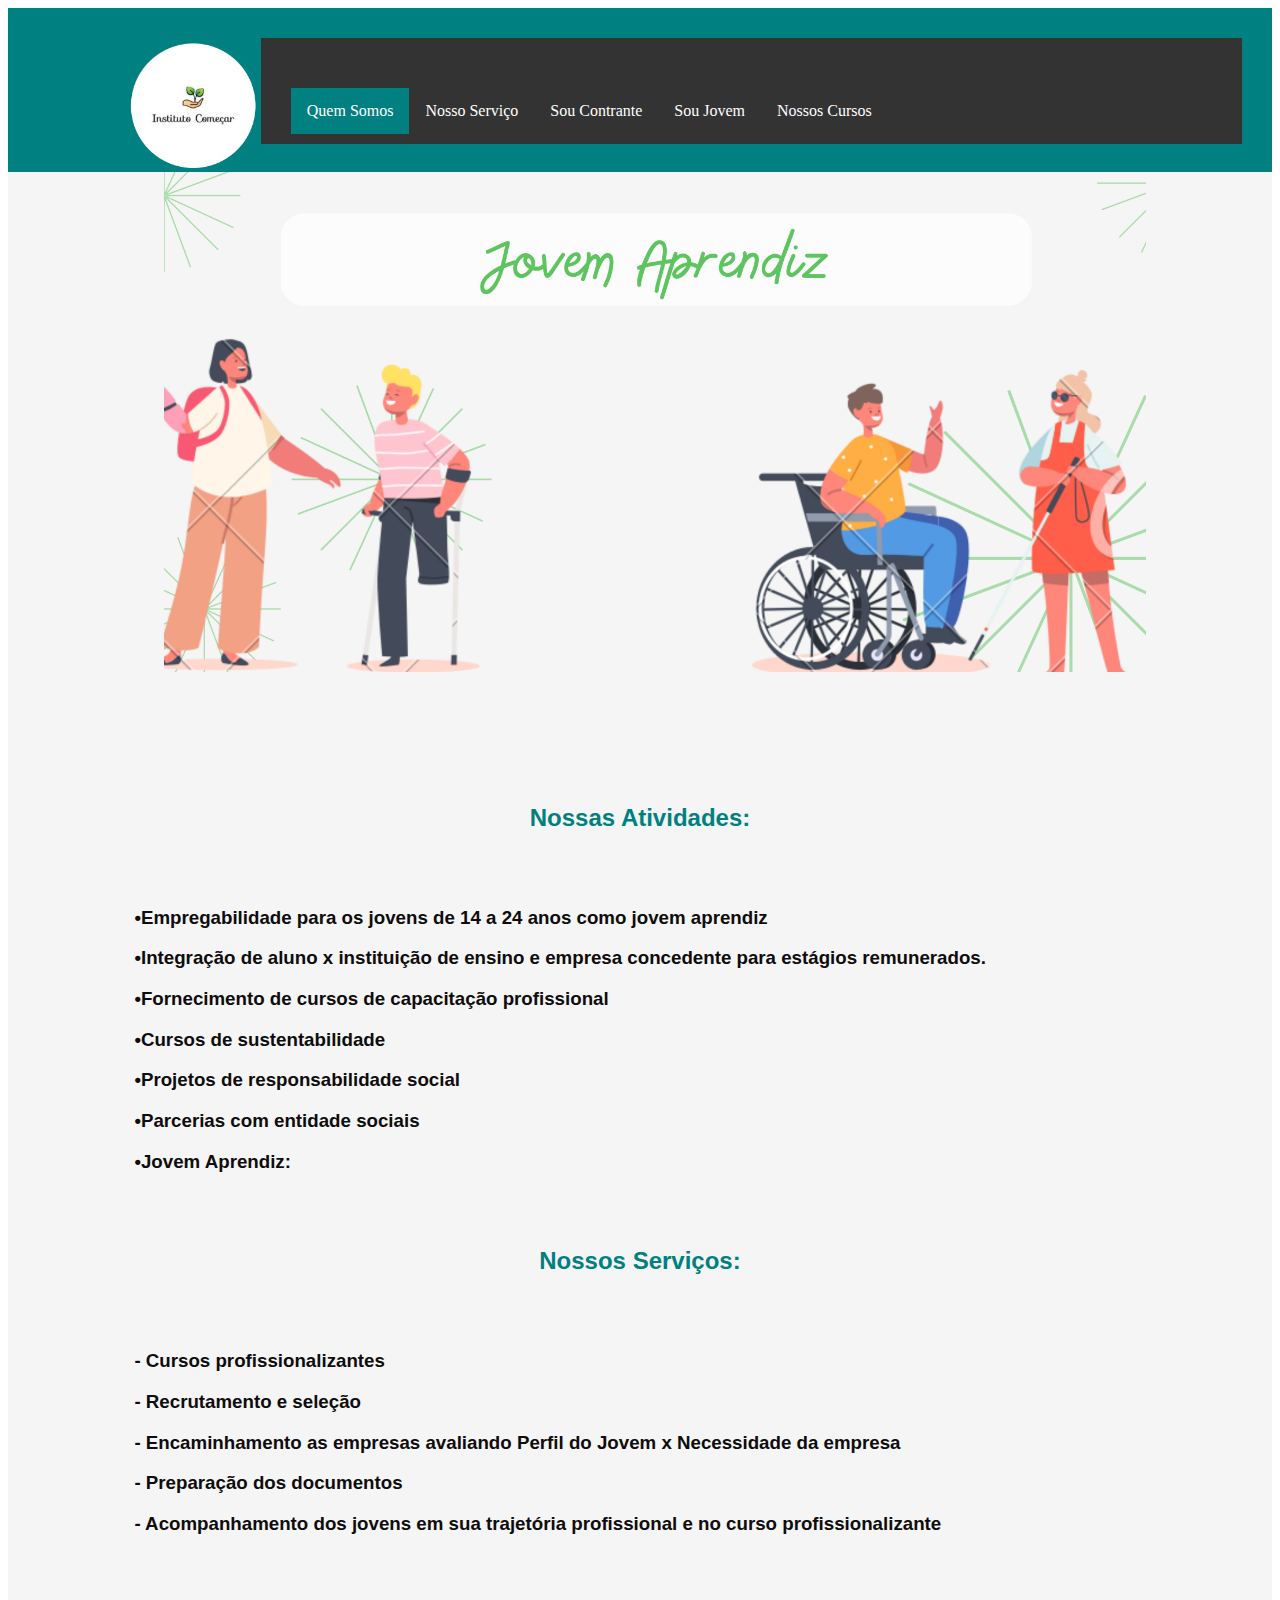
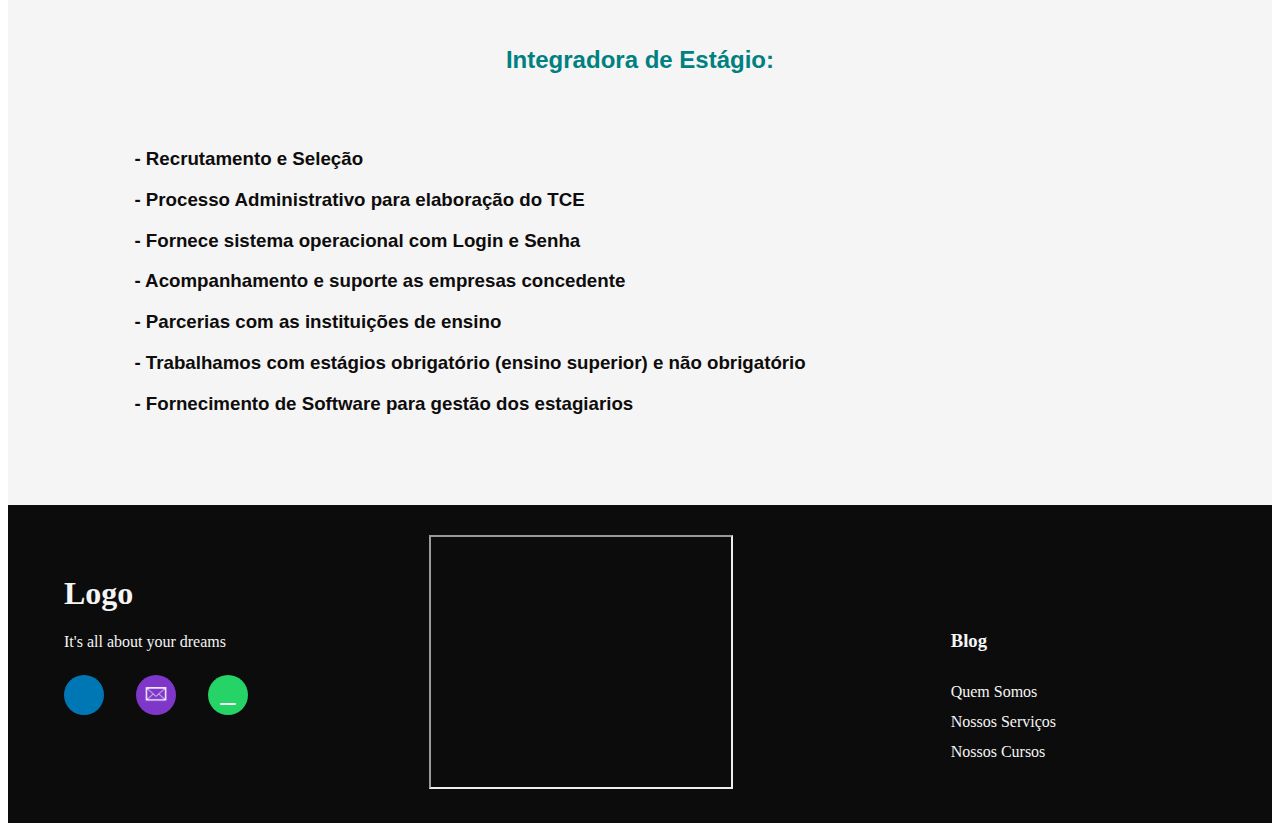
<file: Instituto_Comecar/index_SouJovem.html>
<!DOCTYPE html>
<html lang="pt-br">
<head>
    <meta charset="utf-8">
    <meta name="viewport" content="width=device-width, iniitial-scale=1">
    <meta name="description" content="site especializado em jovem aprendiz e cursos">
    <meta name="robots" content="index.html, follow">
    <link rel="stylesheet" href="css/style.css">
    <link rel="stylesheet" href="css/style_grid.css">
    <link rel="stylesheet" href="javaScript/page.js">
    <link href="https://fonts.googleapis.com/css?family=Lato:400,300,700" rel="stylesheet">
    <link rel="stylesheet" href="https://cdnjs.cloudflare.com/ajax/libs/font-awesome/4.7.0/css/font-awesome.min.css">
    <link rel="stylesheet" href="https://cdnjs.cloudflare.com/ajax/libs/font-awesome/6.4.2/css/all.min.css" integrity="sha512-z3gLpd7yknf1YoNbCzqRKc4qyor8gaKU1qmn+CShxbuBusANI9QpRohGBreCFkKxLhei6S9CQXFEbbKuqLg0DA==" crossorigin="anonymous" referrerpolicy="no-referrer" />
    <link rel="icon" href="imagens/logotipoInstitutoComecar.jpeg">
    <title>Instituto Começar:</title>

   
</head>
<body>
    <div class="grid_responsividade">

        <div>
            <p></p>
        </div>

        <nav> 
           <div id="nav_column1"></div> 
           <div id="nav_column2">
            <!-- <img src="imagens/logotipo_verde.png" alt=""> -->
            <div class="topnav" id="myTopnav">
                <div class="logo">
                    <a href="index.html" ><img class="img-icone" src="imagens/logotipo_verde.png" alt=""></a>
                </div> 
           </div> 
         </div>
           
           <div id="nav_column3">
            <ul class="topnav">
                <li><a class="active"   href="index_QuemSomos.html">Quem Somos</a></li>
                <li><a href="index_NossosServicos.html">Nosso Serviço</a></li>
                <li><a href="index_SouContrante.html">Sou Contrante</a></li>
                <li><a href="index_SouJovem.html">Sou Jovem</a></li>
                <li><a href="index_NossosCursos.html">Nossos Cursos</a></li>
              </ul>

           </div> 
          
        </nav>

        <main>
            <div id="main_column1"></div>
            <div id="main_column2">
                <picture>
                    <img src="imagens/souJovem_cinza.png" alt="">
                </picture>
            </div>
            <div id="main_column3"></div>
        </main>

        <header>
            <div id="header_column1"></div>

            <div id="header_column2"></div>
            
        </header>

        <section>
            <div id="section_column1"></div>
            <div id="section_column2">
                <br><br><br><br>
                <!-- <picture>
                    <img src="imagens/diretoria.jpeg" alt="">
                </picture> -->
                <br><br>

                <h2>Nossas Atividades:</h2>
                <br><br>
                <h3>•Empregabilidade para os jovens de 14 a 24 anos como jovem aprendiz</h3>
                <h3>•Integração de aluno x instituição de ensino e empresa concedente para estágios remunerados.</h3>
                <h3>•Fornecimento de cursos de capacitação profissional</h3>
                <h3>•Cursos de sustentabilidade</h3>
                <h3>•Projetos de responsabilidade social</h3>
                <h3>•Parcerias com entidade sociais</h3>
                <h3>•Jovem Aprendiz:</h3>
                <br><br>

                <h2>Nossos Serviços:</h2>
                <br><br>
                <h3> - Cursos profissionalizantes</h3>
                <h3> - Recrutamento e seleção</h3>
                <h3> - Encaminhamento as empresas avaliando Perfil do Jovem x Necessidade da empresa</h3>
                <h3> - Preparação dos documentos</h3>
                <h3> - Acompanhamento dos jovens em sua trajetória profissional e no curso profissionalizante</h3>
                <br><br>
                <br><br>
                <h2>Integradora de Estágio: </h2>
                <br><br>
                <h3>- Recrutamento e Seleção</h3>
                <h3>- Processo Administrativo para elaboração do TCE</h3>
                <h3>- Fornece sistema operacional com Login e Senha</h3>
                <h3>- Acompanhamento e suporte as empresas concedente</h3>
                <h3>- Parcerias com as instituições de ensino</h3>
                <h3>- Trabalhamos com estágios obrigatório (ensino superior) e não obrigatório</h3>
                <h3>- Fornecimento de Software para gestão dos estagiarios</h3>
                <br><br><br><br>
                
            </div>

            <div id="section_column3"></div>

        </section>
        

        <footer>
            <div id="footer_column1">
                <h1>Logo</h1>
                <p>It's all about your dreams</p>

                <div id="footer_social_media">

                    <a href="https://www.linkedin.com/company/instituto-come%C3%A7ar/" class="footer_link" id='linkedin' target="_blank">
                        <i class="fab fa-linkedin"></i>
                    </a>

                    <a href="https://mail.google.com/mail/?view=cm&fs=1&to=marcelo@institutocomecar.org.br" target="_blank" class="botao-redondo" id='email'><img src="imagens/envelope.png" alt="Descrição da Imagem">
                    </a>

                    <a href="http://wa.me/551146378710" class="footer_link" id='whatsapp'>
                        <i class="fa-brands fa-whatsapp"></i>
                    </a>
                  
                </div>
            </div>
    
         <div id="footer_column2">
            <iframe src="https://www.google.com/maps/embed?pb=!1m18!1m12!1m3!1d3657.5750369129423!2d-46.638127125342976!3d-23.54778236109215!2m3!1f0!2f0!3f0!3m2!1i1024!2i768!4f13.1!3m3!1m2!1s0x94ce585300000001%3A0x88df11b95353c6cf!2sAvance%20Est%C3%A1gios!5e0!3m2!1spt-BR!2sbr!4v1697638799576!5m2!1spt-BR!2sbr" width="300" height="250" style="border:0.75; " allowfullscreen="" loading="lazy" referrerpolicy="no-referrer-when-downgrade"></iframe>
         </div>
            
         <ul id="footer_column3">
            <li>
                <h3>Blog</h3>
            </li>
            <li>
                <a href="index_QuemSomos.html" class="footer_link">Quem Somos</a>
            </li>
            <li>
                <a href="index_NossosCursos.html" class="footer_link">Nossos Serviços</a>
            </li>
            <li>
                <a href="index_NossosCursos.html" class="footer_link">Nossos Cursos</a>
            </li>
        </ul>
        
     
        </footer>
    
    </body>
    
    </html>
</file>
<file: Instituto_Comecar/css/style.css>
/*Inicio Configurações da página*/
@import url('https://fonts.googleapis.com/css2?family=Inter:wght@100;200;300;400;500;600&display=swap');

:root{
    --color-neutral-0:#0e0c0c;
    --color-neutral-10:#171717;
    --color-neutral-30:#a8a29e;
    --color-neutral-40:#f5f5f5;
    --color-neutral-50:#dcfae5;
    --color-neutral-60:#abf5b7;
    --color-neutral-70:#3a753c;
    --color-neutral-80:#008080;

}

nav #nav_column2 .img-icone{
  background-color: var(--color-neutral-80);
  height: 130px;
}
 

ul.topnav {
    list-style-type: none;
    margin: 0;
    padding: 50px 50px 10px 0px;
    margin-right: 30px;
    overflow: hidden;
    background-color: #333;
  }
  
  ul.topnav li {float: left;}
  
  ul.topnav li a {
    display: block;
    color: white;
    text-align: center;
    justify-items: center;
    padding: 14px 16px;
    text-decoration: none;
  }
  
  ul.topnav li a:hover:not(.active) {
    background-color: #111;
  }
  
  ul.topnav li a.active  {
    background-color:var(--color-neutral-80);
    margin-left: 30px;
    gap: 10px;
   
  }

  
  ul.topnav li.right {float: center;}
  
  @media screen and (max-width: 600px) {
    ul.topnav li {float: none;}
  }

  main #main_column2 img{
    height: 500px;
    width: 550;
    margin-left: 30px;
}



/* Slideshow container /Inicio Banner Carrosel*/
.slideshow-container {
  max-width: 100%;
  position: relative;
  margin: auto;
}

/* Oculta as imagens por padrão */
.mySlides {
  display: none;
}

/* Botões próximo e anterior */
.prev, .next {
  cursor: pointer;
  position: absolute;
  top: 50%;
  width: auto;
  margin-top: -22px;
  padding: 16px;
  color: black;
  font-weight: bold;
  font-size: 18px;
  transition: 0.6s ease;
  border-radius: 0 3px 3px 0;
  user-select: none;
}

/* Posicione o "botão próximo" à direita */
.next {
  right: 0;
  border-radius: 3px 0 0 3px;
}

/* Ao passar o mouse, adicione uma cor de fundo preta com um pouco de transparência */
.prev:hover, .next:hover {
  background-color: rgba(0,0,0,0.8);
}

/* Texto da legenda */
.text {
  color: black;
  font-size: 15px;
  padding: 8px 12px;
  position: absolute;
  bottom: 8px;
  width: 100%;
  text-align: center;
}

/* Texto numérico (1/3 etc.) */
.numbertext {
  color: var(--color-neutral-80);
  font-size: 12px;
  padding: 8px 12px;
  position: absolute;
  top: 0;
}

/* Os pontos/marcadores/indicadores */
.dot {
  cursor: pointer;
  height: 15px;
  width: 15px;
  margin: 0 2px;
  background-color: #c1f7d2;
  border-radius: 50%;
  display: inline-block;
  transition: background-color 0.6s ease;
}

.active, .dot:hover {
  background-color:white;
}

/* Animação esmaecida */
.fade {
  animation-name: fade;
  animation-duration: 1.5s;
}

@keyframes fade {
  from {opacity: .4}
  to {opacity: 1}
}
/*Fim Banner Carrosel*/
header #header_column2 h1{
   color: var(--color-neutral-80);
   margin-left: 230px;
   font-family: Arial, sans-serif;
}

header #header_column2 h3{
    color: var(--color-neutral-10);
    text-align: justify;
    font-family: Arial, sans-serif;
    font-size: 18px;
    margin-right: 25px;
}

header #header_column1 img {
    width: 315px;
    height: 350px;
}

header #header_column2 img {
   max-width: 70%;
    
}



/* SECTION */

section #section_column2 h2{
   color: var(--color-neutral-80);
   text-align: center;
   font-family: Arial, sans-serif; /* Altere a fonte conforme desejado */
   /* font-size: 18px; Altere o tamanho da fonte conforme desejado */
}

section #section_column2 h3{
    color: var(--color-neutral-0);
    text-align: justify;
    font-family: Arial, sans-serif; /* Altere a fonte conforme desejado */
    /* font-size: 14px; Altere o tamanho da fonte conforme desejado */
    margin-left: 150px;
 }

 section #section_column2 img{
    max-height: 100%;
}

 /* FOOTER */
 footer > #footer_column1 {
    padding: 3rem 3.5rem ;
   
   }

footer > #footer_column1 h1{
    color: var(--color-neutral-40);
   
}

footer > #footer_column1 p{
    color: var(--color-neutral-40);
   
} 

footer > #footer_column1 .botao-redondo {
    display: flex;
    border-radius: 50%; /* Torna o botão redondo */
    border: none; /* Remove a borda padrão do botão */
    width: 40px; /* Define a largura do botão */
    height: 40px; /* Define a altura do botão */
    background-color: #7f37c9; /* Cor de fundo do botão */
    justify-content: center;
    align-items: center;
    overflow: hidden; /* Garante que a imagem não ultrapasse os limites do botão */
  }

  .botao-redondo img {
    width: 70%; /* Faz a imagem ocupar 100% do espaço disponível dentro do botão */
    height: auto; /* Mantém a proporção da imagem */
  }

  footer > #footer_column3{
      display: flex;
      flex-direction: column;
      gap: 0.75rem;
      list-style: none;
  }

footer > #footer_column3 .footer_link{
    color:var(--color-neutral-40);
    transition: all 0.45s;
  }
  

  footer > #footer_column3 .footer_link{
    /* tirar linha da lista */
    text-decoration: none; 
}



footer h1{
   margin-bottom: 0,75rem;
}

footer #footer_social_media{
    display: flex;
    gap: 2rem;
    margin-top: 1.5rem;
}

footer #footer_social_media .footer_link{
    display: flex;
    align-items: center;
    justify-content: center;
    height: 2.5rem;
    width: 2.5rem;
    color:var(--color-neutral-40);
    border-radius: 50%;
    transition: all 0.4s;
}

footer #footer_social_media .footer_link i{
    font-size:1.25rem;
}

footer #footer_social_media .footer_link:hover{
opacity: 0.8;

}


footer #whatsapp{
    background-color: #25d366;

}



#linkedin {
    display: flex;
    justify-content: center;
    align-items: center;
    width: 40px; /* Define a largura do botão */
  height: 40px; /* Define a altura do botão */
    border-radius: 50%; /* Faz o botão redondo */
    background-color: #0077B5; /* Cor de fundo do LinkedIn */
    color: #fff; /* Cor do ícone */
    font-size: 24px; /* Tamanho do ícone */
    text-decoration: none; /* Remove sublinhado do link */
}

footer > #footer_column3{
    flex-direction: column;
    /* gap: 0.75rem; */
    list-style: none;
}

footer > #footer_column3{
  color:var(--color-neutral-40);
  transition: all 0.45s;
}


  footer > #footer_column3{
    padding: 90px 20px 10px 100px;
   
  }

  footer > #footer_column2{
    padding: 30px 0px 30px 0px;
    
   
  }

/* 
  footer > #footer_column2 {
   padding: 60px 160px 60px 160px;
   /* width:300px;
   height:250px;
   
   border:0.75;  */
</file>
<file: Instituto_Comecar/css/style_grid.css>
/*Inicio Configurações da página*/
@import url('https://fonts.googleapis.com/css2?family=Inter:wght@100;200;300;400;500;600&display=swap');

:root{
    --color-neutral-0:#0e0c0c;
    --color-neutral-10:#171717;
    --color-neutral-30:#a8a29e;
    --color-neutral-40:#f5f5f5;
    --color-neutral-50:#dcfae5;
    --color-neutral-60:#abf5b7;
    --color-neutral-70:#3a753c;
    --color-neutral-80:#008080;

}


.grid_responsividade{
    display: grid;
    grid-template-columns: repeat(1,1fr);  
    grid-column-gap: 0%;
    background-color: var(--color-neutral-40);

}

.grid_responsividade > div{
    background-color:var(--color-neutral-80);
    height: 30px;
}

.grid_responsividade > nav{
    display: grid;
    grid-template-columns:5% 15% 80%;
    background-color: var(--color-neutral-80);  
}

.grid_responsividade > nav #nav_column1{
    background-color:var(--color-neutral-80);
    width: 1fr;
}

.grid_responsividade > nav #nav_column2{
    background-color:var(--color-neutral-80);
}

.grid_responsividade > nav #nav_column3{
    background-color:var(--color-neutral-80);
}

nav #nav_column2 {
    @media(max-width: 480px) {
        grid-column: 1/-1;
        height: 100%;  
        align-items: center;  
        justify-items: center;  
    }  
}

nav #nav_column3{
    @media(max-width: 480px) {
        grid-column: 1/-1;
        margin-left: 30px;
        
            
    }
}

nav #nav_column2 {
    @media(max-width: 600px) {
        grid-column: 1/-1;
        height: 100%;
            
    }
        
}

nav #nav_column3{
    @media(max-width: 600px) {
        grid-column: 1/-1;
        margin-left: 30px;
        
            
    }
}


.grid_responsividade > main{
    display: grid;
    grid-template-columns: 10% 80% 10%;
}

.grid_responsividade > main #main_column1{
    background-color: var(--color-neutral-40);
}

.grid_responsividade > main #main_column2{
    background-color: var(--color-neutral-40);
}

.grid_responsividade > main #main_column3{
    background-color: var(--color-neutral-40);
}

main #main_column2 img{
    @media(max-width: 480px) {
        background-image: no-repeat;
        background-repeat: no-repeat;
        height: 100%;
        width: 100%;
        align-items: center;
        justify-items: center;
    }
        
            
    }

    main #main_column2 .bannercarrossel{
        @media(max-width: 480px) {
            max-width: 100%;
            position: center;
            padding: 0px 50px 0px 0px;
            margin: auto;   
        }       
        }

main #main_column2 img{
    @media(max-width: 600px) {
        background-image: no-repeat;
        background-repeat: no-repeat;
        height: 100%;
        width: 100%;
        align-items: center;
        justify-items: center;
    }      
    }

    main #main_column2 .bannercarrossel{
        @media(max-width: 600px) {
            max-width: 100%;
            position: center;
            padding: 0px 50px 0px 0px;
            margin: auto;   
        }       
        }


.grid_responsividade > header{
    display: grid;
    grid-template-columns: 25% 75%;

}

.grid_responsividade > header #header_column1{
    background-color: var(--color-neutral-40);
}

.grid_responsividade > header #header_column2{
    background-color: var(--color-neutral-40);

}

.grid_responsividade > header #header_column1 img{
    @media(max-width: 480px) {
        grid-column: 1/-1;
        height: 100%;
        margin-top: 5px;
        margin-left: 30px;
    }    
}

header #header_column2 h1{
    @media(max-width: 480px) {
        grid-column: 1/-1;
        margin-left: 50px;
         
    }
}


.grid_responsividade > header #header_column2{
    @media(max-width: 600px) {
        grid-column: 1/-1;
        height: 100%;
        width: 100%;        
    }    
}

header #header_column2 h1 h3{
    @media(max-width: 600px) {
        grid-column: 1/-1;
        align-items: center;      
    }
}

.grid_responsividade > section{
    display: grid;
    grid-template-columns: 10% 80% 10%;  
}

.grid_responsividade > section #section_column1{
    background-color: var(--color-neutral-40);
}

.grid_responsividade > section #section_column2{
    background-color: var(--color-neutral-40);
}

.grid_responsividade > section #section_column3{
    background-color: var(--color-neutral-40);
    padding: 0px 0px 100px 0px;
}

.grid_responsividade > section #section_column2 h3 {
    margin-left: 0px;
}

.grid_responsividade > footer{
    display: grid;
    grid-template-columns:repeat(3,1fr) ;
    background-color: rgb(12, 12, 12);
}

.grid_responsividade > footer #footer_column1{
    background-color: rgb(12, 12, 12);
}

.grid_responsividade > footer #footer_column2{
    background-color: rgb(12, 12, 12);
}

.grid_responsividade > footer #footer_column3{
    background-color:  rgb(12, 12, 12);
    
}

footer #footer_column1 {
    @media(max-width: 300px) {
        grid-column: 1/-1;
    }
}

footer > #footer_column2  {
    @media(max-width: 300px) {
        grid-column: 1/-1;
        margin-left: 30px;   
        
        
    }
       }

footer #footer_column3{
    @media(max-width: 300px) {
        grid-column: 1/-1;
        /* margin-top: 5px; */
    }  
}

footer #footer_column1 {
    @media(max-width: 600px) {
        grid-column: 1/-1;
        
    }
}

footer #footer_column2{
    @media(max-width: 600px) {
        grid-column: 1/-1;  
        margin-left: 30px;    
    }    
}

footer #footer_column3{
    @media(max-width: 600px) {
        grid-column: 1/-1;
            
    }   
}
</file>
